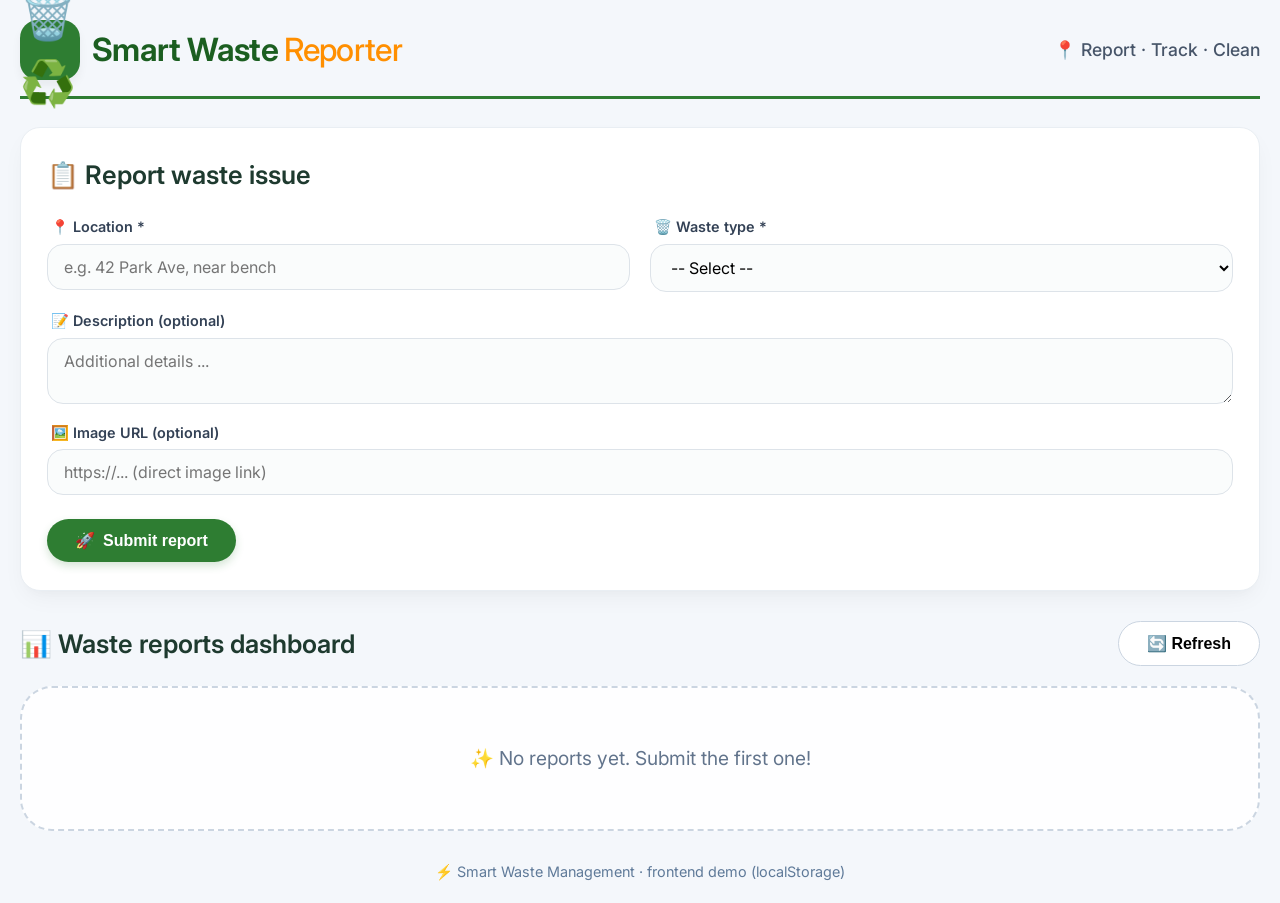
<file: index.html>
<!DOCTYPE html>
<html lang="en">

<head>
    <meta charset="UTF-8">
    <meta name="viewport" content="width=device-width, initial-scale=1.0">
    <title>Smart Waste Reporter</title>
    <!-- Google Fonts -->
    <link rel="preconnect" href="https://fonts.googleapis.com">
    <link rel="preconnect" href="https://fonts.gstatic.com" crossorigin>
    <link href="https://fonts.googleapis.com/css2?family=Inter:opsz,wght@14..32,400;14..32,500;14..32,600&display=swap"
        rel="stylesheet">
    <!-- Custom CSS -->
    <link rel="stylesheet" href="style.css">
</head>

<body>
    <div class="app">
        <!-- Header -->
        <header class="header">
            <div class="logo-area">
                <div class="logo-icon">🗑️♻️</div>
                <h1>Smart Waste <span>Reporter</span></h1>
            </div>
            <div class="subhead">📍 Report · Track · Clean</div>
        </header>

        <!-- Report Form Card -->
        <section class="card">
            <h2>📋 Report waste issue</h2>
            <form id="reportForm">
                <div class="form-grid">
                    <div class="form-group">
                        <label>📍 Location *</label>
                        <input type="text" id="location" placeholder="e.g. 42 Park Ave, near bench" required>
                    </div>
                    <div class="form-group">
                        <label>🗑️ Waste type *</label>
                        <select id="wasteType" required>
                            <option value="">-- Select --</option>
                            <option value="Overflowing bin">Overflowing bin</option>
                            <option value="Illegal dumping">Illegal dumping</option>
                            <option value="Litter">Litter</option>
                            <option value="Hazardous">Hazardous waste</option>
                            <option value="Other">Other</option>
                        </select>
                    </div>
                    <div class="form-group full-width">
                        <label>📝 Description (optional)</label>
                        <textarea id="description" rows="2" placeholder="Additional details ..."></textarea>
                    </div>
                    <div class="form-group full-width">
                        <label>🖼️ Image URL (optional)</label>
                        <input type="url" id="imageUrl" placeholder="https://... (direct image link)">
                    </div>
                </div>
                <div style="margin-top: 24px;">
                    <button type="submit" class="btn btn-primary" id="submitBtn">
                        <span>🚀</span> Submit report
                    </button>
                </div>
            </form>
        </section>

        <!-- Management Dashboard -->
        <section>
            <div class="dash-header">
                <h2 style="margin-bottom: 0;">📊 Waste reports dashboard</h2>
                <button class="btn btn-outline" id="refreshBtn" title="Refresh list">🔄 Refresh</button>
            </div>
            <div id="reportsContainer" class="reports-grid">
                <div class="loading">Loading reports from storage...</div>
            </div>
            <div id="emptyState" class="empty-msg" style="display: none;">✨ No reports yet. Submit the first one!</div>
        </section>

        <footer>
            ⚡ Smart Waste Management · frontend demo (localStorage)
        </footer>
    </div>

    <!-- JavaScript -->
    <script src="script.js"></script>
</body>

</html>
</file>
<file: style.css>
/* -----------------------------------------------
   Smart Waste Reporter – Clean & Responsive CSS
----------------------------------------------- */

* {
    margin: 0;
    padding: 0;
    box-sizing: border-box;
}

body {
    font-family: 'Inter', -apple-system, BlinkMacSystemFont, sans-serif;
    background: #f4f7fb;
    color: #1e293b;
    line-height: 1.5;
    padding: 20px;
    min-height: 100vh;
    display: flex;
    justify-content: center;
}

.app {
    max-width: 1280px;
    width: 100%;
}

h1 {
    font-weight: 650;
    font-size: 2rem;
    letter-spacing: -0.02em;
    color: #1b5e20;
}

h2 {
    font-size: 1.6rem;
    font-weight: 600;
    margin-bottom: 22px;
    color: #1e3a2f;
    display: flex;
    align-items: center;
    gap: 10px;
}

.header {
    display: flex;
    align-items: center;
    justify-content: space-between;
    flex-wrap: wrap;
    margin-bottom: 28px;
    padding-bottom: 16px;
    border-bottom: 3px solid #2e7d32;
}

.logo-area {
    display: flex;
    align-items: center;
    gap: 12px;
}

.logo-icon {
    font-size: 2.8rem;
    background: #2e7d32;
    color: white;
    width: 60px;
    height: 60px;
    display: flex;
    align-items: center;
    justify-content: center;
    border-radius: 18px;
    box-shadow: 0 6px 10px rgba(0, 0, 0, 0.05);
}

.logo-area span {
    color: #ff8f00;
    font-weight: 500;
}

.subhead {
    font-size: 1.1rem;
    color: #475569;
    font-weight: 500;
}

.card {
    background: #ffffff;
    border-radius: 20px;
    padding: 28px 26px;
    box-shadow: 0 10px 25px -5px rgba(0, 0, 0, 0.05), 0 8px 10px -6px rgba(0, 0, 0, 0.02);
    border: 1px solid #e9eef3;
    margin-bottom: 30px;
}

.form-grid {
    display: grid;
    grid-template-columns: 1fr 1fr;
    gap: 18px 20px;
}

.full-width {
    grid-column: span 2;
}

.form-group {
    display: flex;
    flex-direction: column;
    gap: 6px;
}

label {
    font-weight: 600;
    font-size: 0.9rem;
    color: #334155;
    margin-left: 4px;
}

input,
select,
textarea {
    padding: 12px 16px;
    border: 1.5px solid #dde3e9;
    border-radius: 16px;
    font-family: inherit;
    font-size: 1rem;
    background: #fafcfc;
    transition: all 0.15s;
}

input:focus,
select:focus,
textarea:focus {
    outline: none;
    border-color: #2e7d32;
    box-shadow: 0 0 0 3px rgba(46, 125, 50, 0.12);
    background: white;
}

.btn {
    display: inline-flex;
    align-items: center;
    justify-content: center;
    gap: 8px;
    padding: 12px 28px;
    font-weight: 600;
    font-size: 1rem;
    border-radius: 40px;
    border: none;
    cursor: pointer;
    transition: all 0.2s;
    background: white;
    border: 1px solid #ccd7e4;
}

.btn-primary {
    background: #2e7d32;
    color: white;
    border: none;
    box-shadow: 0 4px 8px rgba(46, 125, 50, 0.2);
}

.btn-primary:hover {
    background: #1b5e20;
    transform: translateY(-2px);
    box-shadow: 0 10px 15px -5px rgba(46, 125, 50, 0.3);
}

.btn-outline {
    background: white;
    border: 1px solid #cbd5e1;
}

.btn-outline:hover {
    background: #f1f5f9;
}

.btn-small {
    padding: 6px 14px;
    font-size: 0.85rem;
    border-radius: 30px;
}

.btn-danger {
    background: #fff1f0;
    border: 1px solid #ffccc7;
    color: #b91c1c;
}

.btn-danger:hover {
    background: #ffe4e2;
}

.dash-header {
    display: flex;
    align-items: center;
    justify-content: space-between;
    flex-wrap: wrap;
    margin-bottom: 20px;
}

.reports-grid {
    display: grid;
    grid-template-columns: repeat(auto-fill, minmax(320px, 1fr));
    gap: 22px;
}

.report-card {
    background: white;
    border-radius: 20px;
    padding: 20px;
    box-shadow: 0 5px 12px rgba(0, 0, 0, 0.03);
    border: 1px solid #eef2f6;
    transition: transform 0.15s, box-shadow 0.2s;
    display: flex;
    flex-direction: column;
}

.report-card:hover {
    box-shadow: 0 12px 20px -8px rgba(0, 0, 0, 0.1);
    border-color: #d0dde9;
}

.card-top {
    display: flex;
    justify-content: space-between;
    align-items: flex-start;
    margin-bottom: 14px;
}

.waste-badge {
    font-weight: 700;
    color: #2e7d32;
    background: #e8f5e9;
    padding: 4px 12px;
    border-radius: 40px;
    font-size: 0.9rem;
}

.status {
    font-size: 0.75rem;
    font-weight: 700;
    padding: 5px 12px;
    border-radius: 30px;
    text-transform: uppercase;
    letter-spacing: 0.3px;
}

.status-reported {
    background: #fff3cd;
    color: #856404;
}

.status-progress {
    background: #dbeafe;
    color: #1e4bd2;
}

.status-resolved {
    background: #d1f0d9;
    color: #0a5e2e;
}

.loc {
    display: flex;
    align-items: center;
    gap: 6px;
    color: #5e6f8b;
    font-size: 0.9rem;
    margin-bottom: 10px;
}

.desc-box {
    background: #f8fafc;
    padding: 10px 12px;
    border-radius: 14px;
    font-size: 0.9rem;
    margin: 10px 0;
    border-left: 4px solid #4caf50;
}

.image-thumb {
    margin: 12px 0;
    max-height: 130px;
    overflow: hidden;
    border-radius: 12px;
}

.image-thumb img {
    width: 100%;
    object-fit: cover;
    border-radius: 12px;
}

.timestamp {
    font-size: 0.75rem;
    color: #6b7a90;
    margin: 8px 0 12px;
}

.action-bar {
    display: flex;
    gap: 10px;
    align-items: center;
    flex-wrap: wrap;
    margin-top: auto;
}

.status-select {
    flex: 2;
    min-width: 130px;
    padding: 7px 10px;
    border-radius: 30px;
    border: 1px solid #d7e0e9;
    font-size: 0.85rem;
    background: white;
}

.empty-msg {
    grid-column: 1 / -1;
    text-align: center;
    padding: 56px 24px;
    background: #ffffffd6;
    border-radius: 32px;
    color: #62748c;
    font-size: 1.2rem;
    border: 2px dashed #cbd5e1;
}

.loading {
    text-align: center;
    padding: 40px;
    color: #2e7d32;
}

footer {
    text-align: center;
    margin-top: 30px;
    color: #5f7a99;
    font-size: 0.9rem;
}

@media (max-width: 680px) {
    .form-grid {
        grid-template-columns: 1fr;
    }

    .full-width {
        grid-column: span 1;
    }

    .header {
        flex-direction: column;
        align-items: flex-start;
        gap: 12px;
    }

    h1 {
        font-size: 1.6rem;
    }
}
</file>
